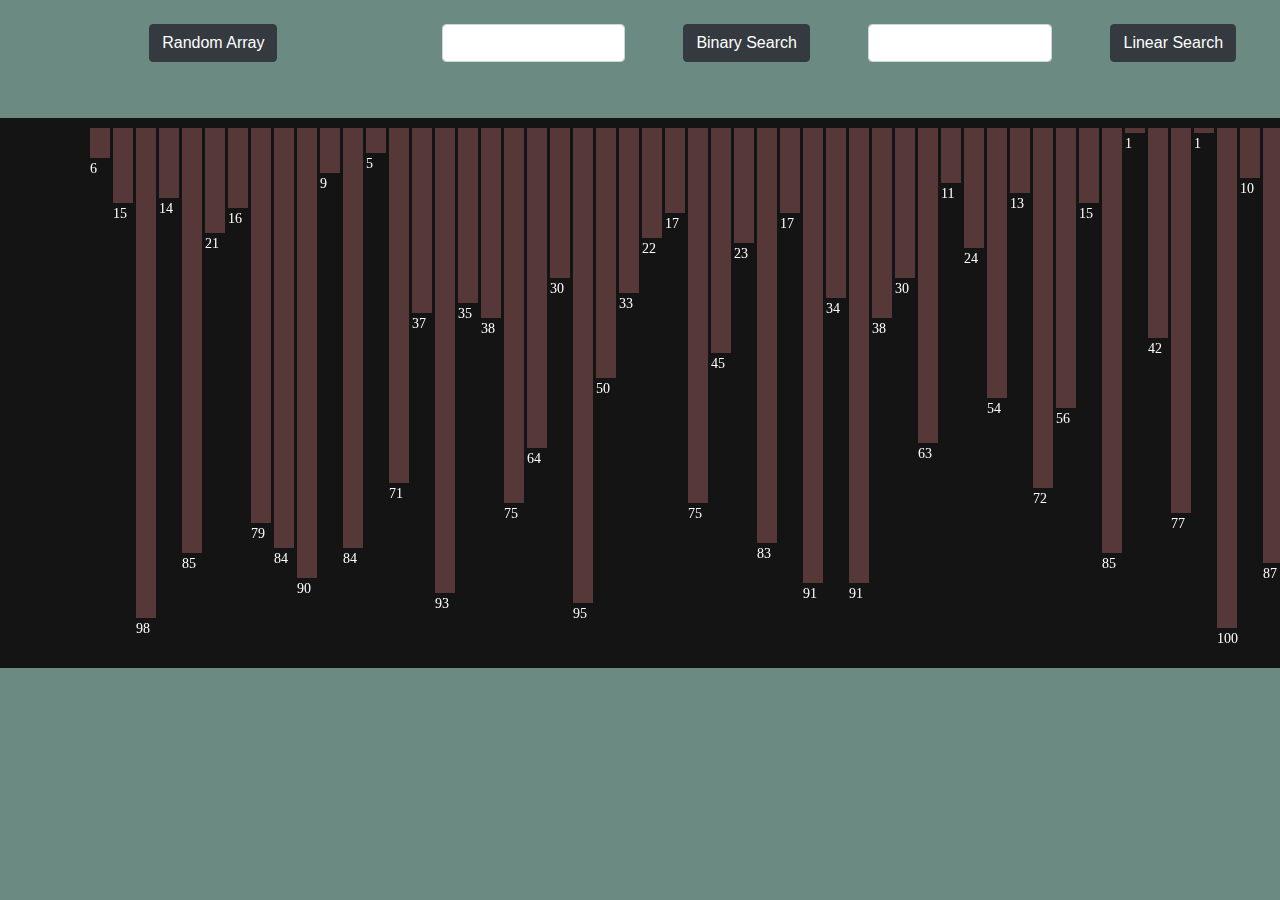
<file: searching/index.html>
<!DOCTYPE html>
<html lang="en">
  <head>
    <!-- Required meta tags -->
    <meta charset="utf-8">
    <meta name="viewport" content="width=device-width, initial-scale=1, shrink-to-fit=no">

    <!-- Bootstrap CSS -->
    <link rel="stylesheet" href="https://stackpath.bootstrapcdn.com/bootstrap/4.3.1/css/bootstrap.min.css" integrity="sha384-ggOyR0iXCbMQv3Xipma34MD+dH/1fQ784/j6cY/iJTQUOhcWr7x9JvoRxT2MZw1T" crossorigin="anonymous">
    <script src="https://code.jquery.com/jquery-3.3.1.slim.min.js" integrity="sha384-q8i/X+965DzO0rT7abK41JStQIAqVgRVzpbzo5smXKp4YfRvH+8abtTE1Pi6jizo" crossorigin="anonymous"></script>
    <script src="https://cdnjs.cloudflare.com/ajax/libs/popper.js/1.14.7/umd/popper.min.js" integrity="sha384-UO2eT0CpHqdSJQ6hJty5KVphtPhzWj9WO1clHTMGa3JDZwrnQq4sF86dIHNDz0W1" crossorigin="anonymous"></script>
    <script src="https://stackpath.bootstrapcdn.com/bootstrap/4.3.1/js/bootstrap.min.js" integrity="sha384-JjSmVgyd0p3pXB1rRibZUAYoIIy6OrQ6VrjIEaFf/nJGzIxFDsf4x0xIM+B07jRM" crossorigin="anonymous"></script>

    <title>Searching</title>
  </head>
  <body style="background-color: #6a8a82;">
     <!-- 2b2b29  92053a-->
    <br>
        <div class="container-fluid">
            <div class="row">
                        <div class="col-lg-4 col-md-4 text-center">
                            <button id="generate" class="btn btn-primary btn-dark" >Random Array</button>
                        </div>
                        <div class="col-lg-2 col-md-2 text-center">
                            <input type="number" id="bkey" class="form-control">
                        </div>
                        <div class="col-lg-2 col-md-2 text-center">
                            <button id="binary" class="btn btn-primary btn-dark" >Binary Search</button>
                        </div>
                        <div class="col-lg-2 col-md-2 text-center">
                            <input type="number" id="lkey" class="form-control">
                        </div>
                        <div class="col-lg-2 col-md-2 text-center">
                            <button id="linear" class="btn btn-primary btn-dark" >Linear Search</button>
                        </div>

                </div>
            </div>
            <br>
            <h1 id="result" style="text-align: center;"></h1>
            <br>
            <canvas style="background-color: #141414;" id="canvas"></canvas>
        </div>
        <script src="main.js"></script>
        </body>
</html>
</file>
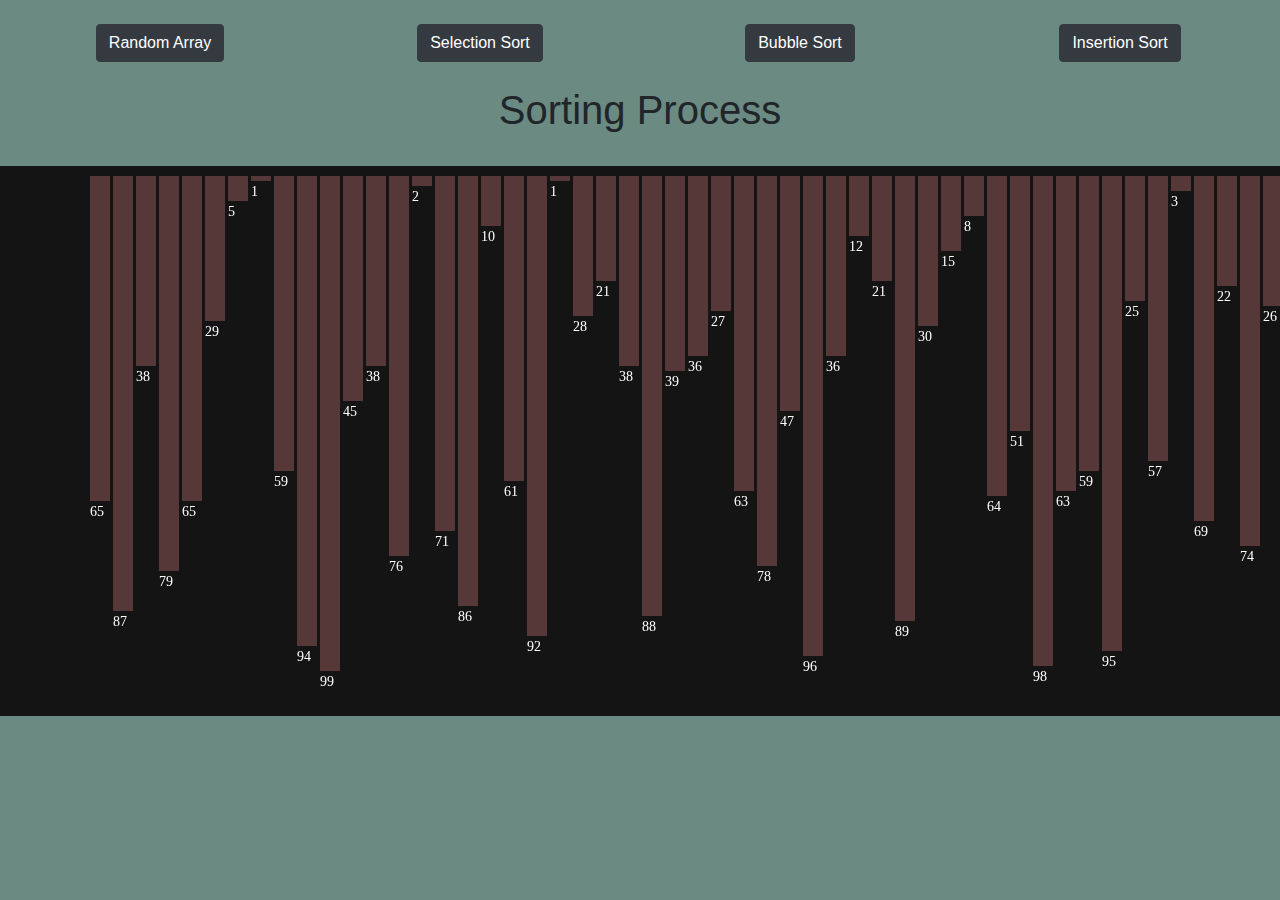
<file: sorting/index.html>
<!DOCTYPE html>
<html lang="en">
  <head>
    <!-- Required meta tags -->
    <meta charset="utf-8">
    <meta name="viewport" content="width=device-width, initial-scale=1, shrink-to-fit=no">

    <!-- Bootstrap CSS -->
    <link rel="stylesheet" href="https://stackpath.bootstrapcdn.com/bootstrap/4.3.1/css/bootstrap.min.css" integrity="sha384-ggOyR0iXCbMQv3Xipma34MD+dH/1fQ784/j6cY/iJTQUOhcWr7x9JvoRxT2MZw1T" crossorigin="anonymous">
    <script src="https://code.jquery.com/jquery-3.3.1.slim.min.js" integrity="sha384-q8i/X+965DzO0rT7abK41JStQIAqVgRVzpbzo5smXKp4YfRvH+8abtTE1Pi6jizo" crossorigin="anonymous"></script>
    <script src="https://cdnjs.cloudflare.com/ajax/libs/popper.js/1.14.7/umd/popper.min.js" integrity="sha384-UO2eT0CpHqdSJQ6hJty5KVphtPhzWj9WO1clHTMGa3JDZwrnQq4sF86dIHNDz0W1" crossorigin="anonymous"></script>
    <script src="https://stackpath.bootstrapcdn.com/bootstrap/4.3.1/js/bootstrap.min.js" integrity="sha384-JjSmVgyd0p3pXB1rRibZUAYoIIy6OrQ6VrjIEaFf/nJGzIxFDsf4x0xIM+B07jRM" crossorigin="anonymous"></script>
  </body>
    <title>Sorting</title>
  </head>
  <body style="background-color: #6a8a82;">
     <!-- 2b2b29  92053a-->
    <br>
        <div class="container-fluid">
            <div class="row">
                        <div class="col-lg-3 col-md-3 text-center">
                            <button id="generate" class="btn btn-primary btn-dark" >Random Array</button>
                        </div>
                        <div class="col-lg-3 col-md-3 text-center">
                            <button id="selection" class="btn btn-primary btn-dark" >Selection Sort</button>
                        </div>
                        <div class="col-lg-3 col-md-3 text-center">
                            <button id="bubble" class="btn btn-primary btn-dark" >Bubble Sort</button>
                        </div>
                        <div class="col-lg-3 col-md-3 text-center">
                            <button id="insertion" class="btn btn-primary btn-dark" >Insertion Sort</button>
                        </div>

                </div>
            </div>
            <br>
            <h1 style="text-align: center;">Sorting Process</h1>
            <br>
            <canvas style="background-color: #141414;" id="canvas"></canvas>
        </div>
        <script src="main.js"></script>
</html>
</file>
